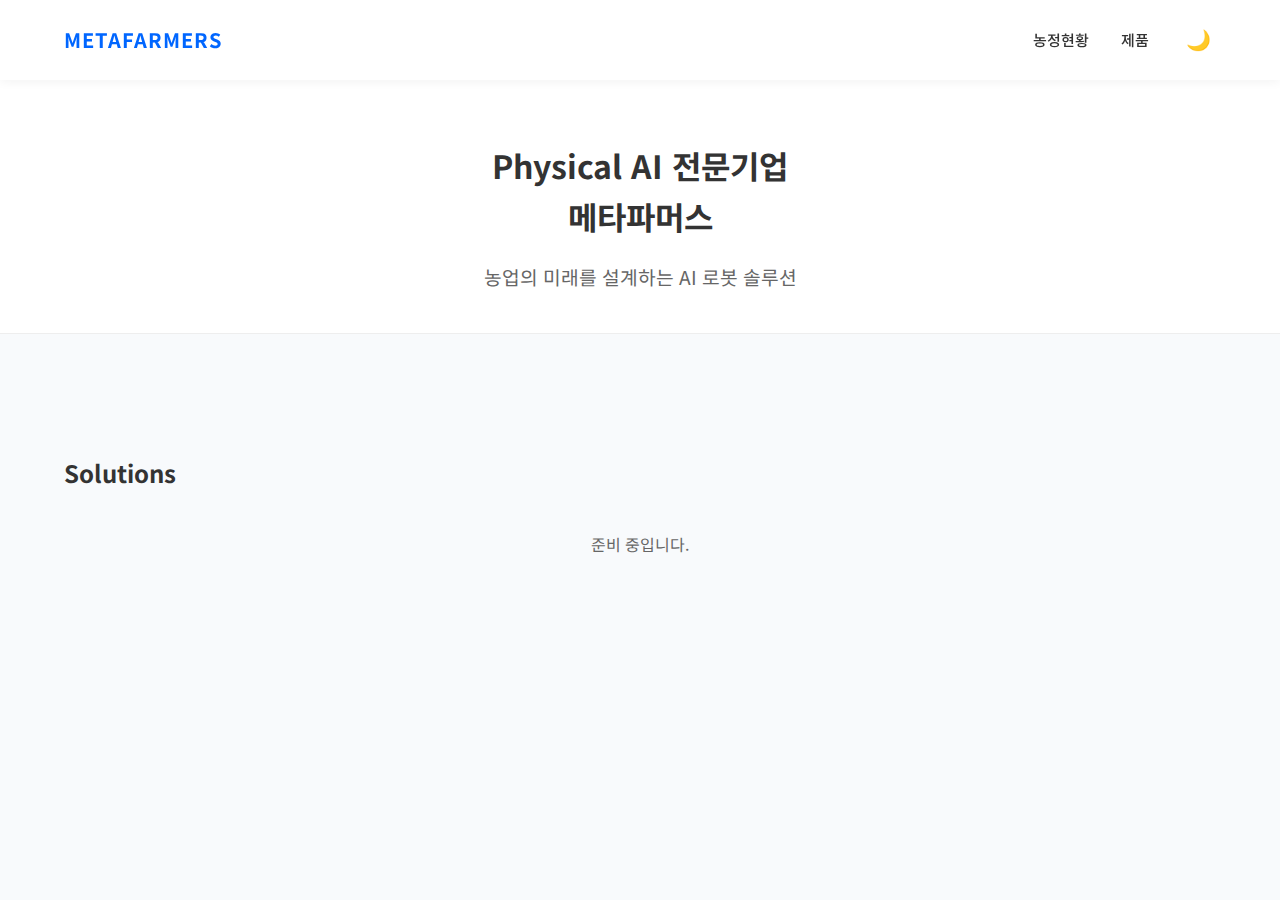
<file: index.html>
<!DOCTYPE html>
<html lang="ko">
<head>
    <meta charset="UTF-8">
    <meta name="viewport" content="width=device-width, initial-scale=1.0">
    <title>Metafarmers | AI & Robotics for Sustainable Agriculture</title>
    <link rel="stylesheet" href="style.css">
    <link rel="preconnect" href="https://fonts.googleapis.com">
    <link rel="preconnect" href="https://fonts.gstatic.com" crossorigin>
    <link href="https://fonts.googleapis.com/css2?family=Noto+Sans+KR:wght@300;400;500;700&display=swap" rel="stylesheet">
</head>
<body>
    <nav class="navbar">
        <div class="container">
            <div class="logo">
                <span class="logo-text">METAFARMERS</span>
            </div>
            <ul class="nav-links">
                <li><a href="agri_status.html">농정현황</a></li>
                <li><a href="#products">제품</a></li>
                <li><button id="btnTheme" title="테마 변경">🌙</button></li>
            </ul>
        </div>
    </nav>

    <header class="page-header" style="padding-top: 140px; text-align: center; background: var(--white); border-bottom: 1px solid var(--border-color);">
        <div class="container">
            <h1 class="fade-in">Physical AI 전문기업<br><span>메타파머스</span></h1>
            <p class="fade-in delay-1" style="margin-top: 20px; color: var(--text-muted); font-size: 1.2rem;">농업의 미래를 설계하는 AI 로봇 솔루션</p>
        </div>
    </header>

    <section id="products" class="products-section" style="padding-top: 80px; padding-bottom: 80px;">
        <div class="container">
            <div class="section-header">
                <h2>Solutions</h2>
                <div class="underline"></div>
            </div>
            <div class="fade-in delay-2" style="text-align: center; color: var(--text-muted); margin-top: 40px;">
                <p>준비 중입니다.</p>
            </div>
        </div>
    </section>

    <script src="main.js"></script>
</body>
</html>
</file>
<file: style.css>
:root {
    /* Light Theme (Default) */
    --primary: #0066FF; 
    --primary-dark: #0052CC;
    --primary-light: #E6F0FF;
    --text-main: #333333;
    --text-muted: #666666;
    --white: #ffffff;
    --bg-light: #F8FAFC;
    --nav-bg: rgba(255, 255, 255, 0.95);
    --card-bg: #ffffff;
    --border-color: #eeeeee;
    --footer-bg: #001233;
    --transition: all 0.3s cubic-bezier(0.4, 0, 0.2, 1);
    --shadow: 0 10px 30px rgba(0, 102, 255, 0.08);
}

[data-theme="dark"] {
    --text-main: #f8fafc;
    --text-muted: #cbd5e1;
    --white: #0f172a;
    --bg-light: #1e293b;
    --nav-bg: rgba(15, 23, 42, 0.95);
    --card-bg: #1e293b;
    --border-color: #334155;
    --footer-bg: #020617;
    --shadow: 0 10px 30px rgba(0, 0, 0, 0.3);
}

* {
    box-sizing: border-box;
    margin: 0;
    padding: 0;
}

html {
    scroll-behavior: smooth;
    transition: background-color 0.3s ease;
}

body {
    font-family: 'Noto Sans KR', sans-serif;
    color: var(--text-main);
    line-height: 1.6;
    background-color: var(--bg-light); /* Changed to light bg for dashboard contrast */
    overflow-x: hidden;
    transition: background-color 0.3s ease, color 0.3s ease;
}

.container {
    max-width: 1200px;
    margin: 0 auto;
    padding: 0 24px;
}

/* Navbar */
.navbar {
    position: fixed;
    top: 0;
    width: 100%;
    height: 80px;
    background: var(--nav-bg);
    backdrop-filter: blur(10px);
    display: flex;
    align-items: center;
    z-index: 1000;
    box-shadow: 0 2px 10px rgba(0, 0, 0, 0.05);
    transition: background 0.3s ease, padding 0.3s ease;
}

.navbar .container {
    display: flex;
    justify-content: space-between;
    align-items: center;
    width: 100%;
}

.logo {
    display: flex;
    align-items: center;
    gap: 8px;
    font-weight: 700;
    font-size: 20px;
    color: var(--primary);
    letter-spacing: 1px;
}

.logo-icon {
    font-size: 24px;
}

.nav-links {
    display: flex;
    list-style: none;
    gap: 32px;
    align-items: center;
}

.nav-links a {
    text-decoration: none;
    color: var(--text-main);
    font-weight: 500;
    font-size: 15px;
    transition: var(--transition);
}

.nav-links a:hover, .nav-links a.active {
    color: var(--primary);
}

#btnTheme {
    background: none;
    border: none;
    font-size: 20px;
    cursor: pointer;
    padding: 5px;
    display: flex;
    align-items: center;
    justify-content: center;
    transition: transform 0.2s ease;
    color: var(--text-main);
}

#btnTheme:hover {
    transform: scale(1.1);
}

/* Dashboard Layout */
.page-header {
    padding-top: 120px;
    padding-bottom: 40px;
    background: var(--white);
    border-bottom: 1px solid var(--border-color);
    margin-bottom: 40px;
}

.page-header h1 {
    font-size: 32px;
    margin-bottom: 12px;
    color: var(--text-main);
}

.page-header p {
    color: var(--text-muted);
}

.dashboard {
    display: grid;
    grid-template-columns: 280px 1fr;
    gap: 32px;
    margin-bottom: 80px;
}

/* Sidebar */
.sidebar {
    position: sticky;
    top: 100px;
    height: fit-content;
}

.filter-box, .stats-box {
    background: var(--card-bg);
    border-radius: 16px;
    padding: 24px;
    border: 1px solid var(--border-color);
    box-shadow: var(--shadow);
    margin-bottom: 24px;
}

.filter-box h3, .stats-box h3 {
    font-size: 18px;
    margin-bottom: 16px;
    color: var(--text-main);
    border-bottom: 2px solid var(--primary-light);
    padding-bottom: 8px;
}

.filter-list {
    list-style: none;
}

.filter-list li {
    padding: 10px 12px;
    margin-bottom: 4px;
    border-radius: 8px;
    cursor: pointer;
    transition: var(--transition);
    color: var(--text-muted);
    font-size: 15px;
}

.filter-list li:hover {
    background: var(--bg-light);
    color: var(--primary);
}

.filter-list li.active {
    background: var(--primary-light);
    color: var(--primary);
    font-weight: 600;
}

.stat-item {
    display: flex;
    justify-content: space-between;
    margin-bottom: 12px;
    font-size: 14px;
}

.stat-item .value {
    font-weight: 700;
    color: var(--primary);
}

/* Feed Section */
.feed-header {
    display: flex;
    justify-content: space-between;
    align-items: center;
    margin-bottom: 24px;
}

.analysis-card {
    background: var(--card-bg);
    border-radius: 20px;
    padding: 32px;
    border: 1px solid var(--border-color);
    box-shadow: var(--shadow);
}

.analysis-card .card-header {
    margin-bottom: 24px;
}

.analysis-card h2 {
    font-size: 20px;
    color: var(--text-main);
    margin-bottom: 4px;
}

.analysis-card .sub {
    font-size: 14px;
    color: var(--text-muted);
}

.feed-header h2 {
    font-size: 24px;
    color: var(--text-main);
}

.search-bar input {
    padding: 10px 16px;
    border-radius: 8px;
    border: 1px solid var(--border-color);
    background: var(--card-bg);
    color: var(--text-main);
    width: 300px;
    transition: var(--transition);
}

.search-bar input:focus {
    outline: none;
    border-color: var(--primary);
    box-shadow: 0 0 0 3px var(--primary-light);
}

.feed-list {
    display: flex;
    flex-direction: column;
    gap: 16px;
}

.feed-item {
    background: var(--card-bg);
    border: 1px solid var(--border-color);
    border-radius: 12px;
    padding: 24px;
    transition: var(--transition);
}

.feed-item:hover {
    transform: translateY(-2px);
    box-shadow: var(--shadow);
    border-color: var(--primary-light);
}

.feed-meta {
    display: flex;
    gap: 12px;
    font-size: 13px;
    margin-bottom: 8px;
    align-items: center;
}

.badge {
    padding: 4px 8px;
    border-radius: 4px;
    background: var(--bg-light);
    font-weight: 600;
    color: var(--text-muted);
}

.category {
    color: var(--primary);
    font-weight: 500;
}

.source {
    color: var(--text-muted);
    font-size: 13px;
    margin-left: 4px;
}

.source a {
    color: var(--primary);
    text-decoration: none;
    font-weight: 500;
}

.source a:hover {
    text-decoration: underline;
}

.date {
    color: var(--text-muted);
    margin-left: auto;
}

.feed-title a {
    text-decoration: none;
    color: var(--text-main);
    font-size: 18px;
    font-weight: 600;
    transition: color 0.2s;
}

.feed-title a:hover {
    color: var(--primary);
}

/* Common Components */
.btn {
    padding: 10px 20px;
    border-radius: 8px;
    font-weight: 600;
    font-size: 14px;
    cursor: pointer;
    border: none;
    transition: var(--transition);
}

.btn.primary {
    background: var(--primary);
    color: #fff;
}

.btn.primary:hover {
    background: var(--primary-dark);
}

.btn.full-width {
    width: 100%;
    margin-top: 16px;
}

/* Animations */
.fade-in {
    animation: fadeIn 0.5s ease forwards;
}

@keyframes fadeIn {
    from { opacity: 0; transform: translateY(10px); }
    to { opacity: 1; transform: translateY(0); }
}

/* Mobile Responsive */
@media (max-width: 900px) {
    .dashboard { grid-template-columns: 1fr; }
    .sidebar { position: static; margin-bottom: 32px; }
    .search-bar input { width: 100%; }
    .nav-links { display: none; }
}
</file>
